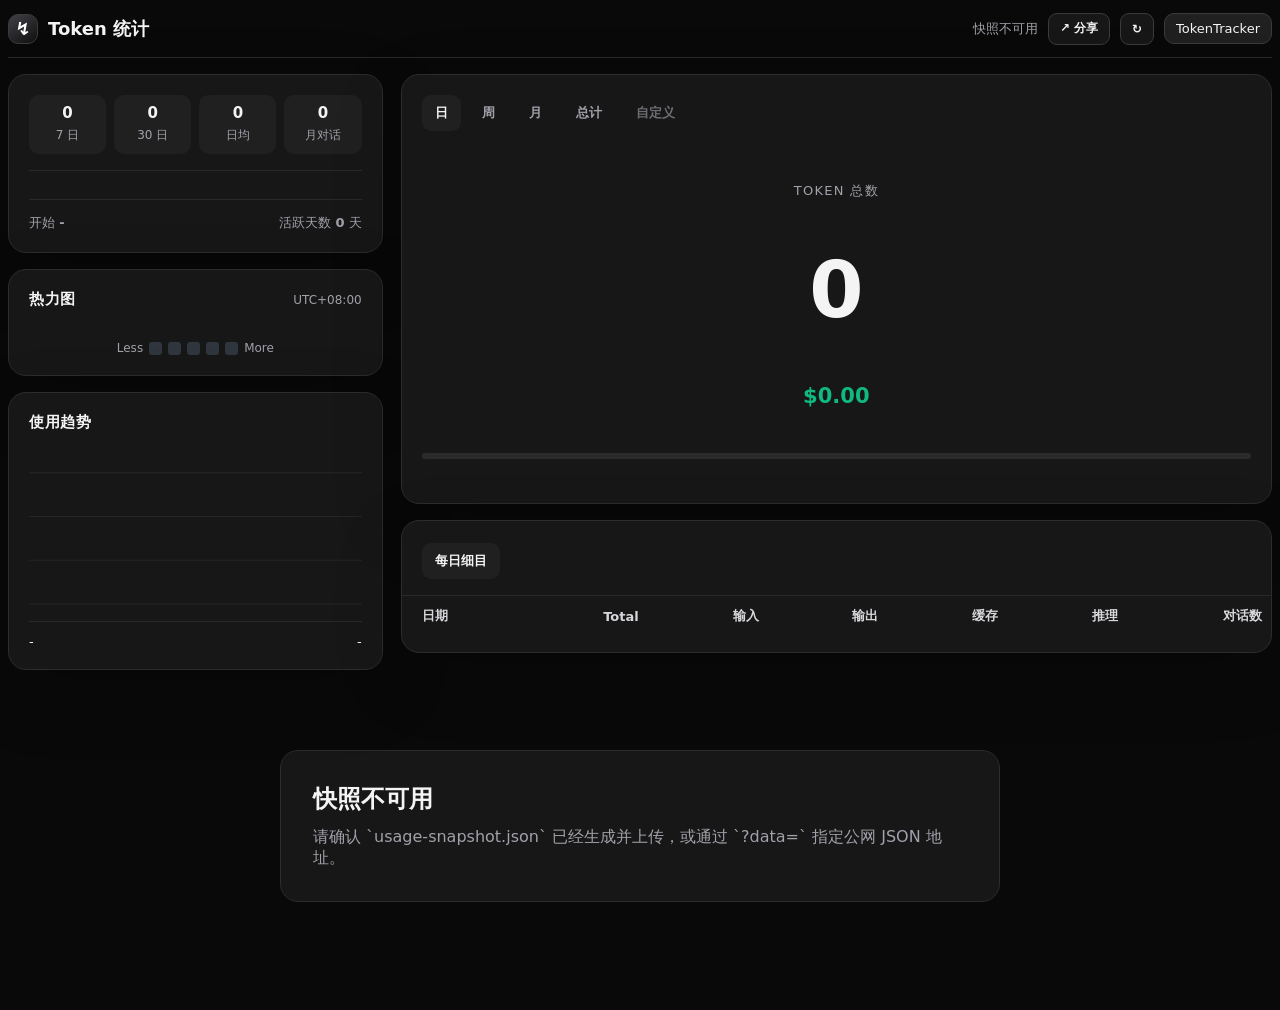
<file: public/token-usage/index.html>
<!doctype html>
<html lang="zh-CN">
  <head>
    <meta charset="UTF-8" />
    <meta name="viewport" content="width=device-width, initial-scale=1.0" />
    <title>Token 统计 · dong4j</title>
    <meta
      name="description"
      content="dong4j 的本地 AI 编程工具 TokenTracker 用量统计快照。"
    />
    <link rel="stylesheet" href="./token-usage.css" />
  </head>
  <body>
    <main class="tt-shell" data-state="loading">
      <header class="tt-header">
        <a class="tt-brand" href="/" aria-label="Back home">
          <span class="tt-brand-icon">↯</span>
          <span>Token 统计</span>
        </a>
        <div class="tt-header-meta">
          <span id="tt-updated-at">正在加载快照…</span>
          <button class="tt-icon-action" id="tt-share" type="button" aria-label="分享统计页面">
            ↗ 分享
          </button>
          <button class="tt-icon-action" id="tt-refresh" type="button" aria-label="刷新快照">
            ↻
          </button>
          <a class="tt-source-link" href="https://github.com/mm7894215/TokenTracker" target="_blank" rel="noreferrer">TokenTracker</a>
        </div>
      </header>

      <section class="tt-layout" aria-live="polite">
        <aside class="tt-side">
          <section class="tt-card tt-rank-card">
            <div class="tt-mini-stats">
              <div>
                <strong id="tt-last7">0</strong>
                <span>7 日</span>
              </div>
              <div>
                <strong id="tt-last30">0</strong>
                <span>30 日</span>
              </div>
              <div>
                <strong id="tt-average">0</strong>
                <span>日均</span>
              </div>
              <div>
                <strong id="tt-convs">0</strong>
                <span>月对话</span>
              </div>
            </div>
            <div class="tt-top-models" id="tt-top-models"></div>
            <div class="tt-card-foot">
              <span>开始 <b id="tt-started">-</b></span>
              <span>活跃天数 <b id="tt-active-days">0</b> 天</span>
            </div>
          </section>

          <section class="tt-card">
            <div class="tt-section-title">
              <h2>热力图</h2>
              <span id="tt-timezone">UTC+08:00</span>
            </div>
            <div id="tt-heatmap" class="tt-heatmap"></div>
            <div class="tt-legend">
              <span>Less</span>
              <i class="tt-level-0"></i>
              <i class="tt-level-1"></i>
              <i class="tt-level-2"></i>
              <i class="tt-level-3"></i>
              <i class="tt-level-4"></i>
              <span>More</span>
            </div>
          </section>

          <section class="tt-card">
            <div class="tt-section-title">
              <h2>使用趋势</h2>
            </div>
            <div id="tt-trend" class="tt-trend" aria-label="使用趋势"></div>
            <div class="tt-trend-axis">
              <span id="tt-trend-from">-</span>
              <span id="tt-trend-to">-</span>
            </div>
          </section>
        </aside>

        <section class="tt-main">
          <section class="tt-card tt-hero-card">
            <div class="tt-tabs" id="tt-tabs" role="tablist" aria-label="统计区间">
              <button type="button" class="is-active" data-period="day">日</button>
              <button type="button" data-period="week">周</button>
              <button type="button" data-period="month">月</button>
              <button type="button" data-period="total">总计</button>
              <button type="button" data-period="custom" disabled>自定义</button>
            </div>

            <div class="tt-hero-metric">
              <span>TOKEN 总数</span>
              <strong id="tt-total">0</strong>
              <em id="tt-cost">$0.00</em>
            </div>

            <div class="tt-source-bar" id="tt-source-bar"></div>
            <div class="tt-source-grid" id="tt-source-grid"></div>
          </section>

          <section class="tt-card tt-table-card">
            <div class="tt-table-tabs">
              <span>每日细目</span>
            </div>
            <div class="tt-table-wrap">
              <table>
                <thead>
                  <tr>
                    <th>日期</th>
                    <th>Total</th>
                    <th>输入</th>
                    <th>输出</th>
                    <th>缓存</th>
                    <th>推理</th>
                    <th>对话数</th>
                  </tr>
                </thead>
                <tbody id="tt-daily-rows"></tbody>
              </table>
            </div>
          </section>
        </section>
      </section>

      <section class="tt-error" id="tt-error" hidden>
        <h1>快照不可用</h1>
        <p>请确认 `usage-snapshot.json` 已经生成并上传，或通过 `?data=` 指定公网 JSON 地址。</p>
      </section>
    </main>

    <script src="./config.js"></script>
    <script src="./token-usage.js"></script>
  </body>
</html>
</file>
<file: public/token-usage/token-usage.css>
.tt-shell {
  --tt-bg: #090909;
  --tt-panel: #171717;
  --tt-panel-2: #202020;
  --tt-border: #2c2c2c;
  --tt-border-strong: #3b3b3b;
  --tt-text: #f4f4f5;
  --tt-muted: #a1a1aa;
  --tt-dim: #71717a;
  --tt-green: #10b981;
  --tt-purple: #8b5cf6;
  --tt-blue: #315adf;
  --tt-yellow: #f59e0b;
  --tt-radius: 18px;
  --tt-card-shadow: 0 22px 70px rgba(0, 0, 0, 0.18);
  --tt-divider: #292929;
  --tt-cell-empty: #30363d;
  --tt-grid-line: #252525;
  --tt-table-head: #d7d7dc;
  --tt-table-cell: #d4d4d8;
  --tt-table-row: transparent;
  --tt-brand-icon-bg: linear-gradient(145deg, #3f3f46, #111);
  --tt-bar-track: #2b2b2b;
  --tt-tooltip-bg: rgba(23, 23, 23, 0.98);
  position: relative;
  min-height: 100vh;
  padding: 0 8px 28px;
  background: var(--tt-bg);
  color: var(--tt-text);
  font-family:
    Inter, ui-sans-serif, system-ui, -apple-system, BlinkMacSystemFont, "Segoe UI",
    sans-serif;
}

html[data-theme="light"] .tt-shell,
body[data-theme="light"] .tt-shell {
  --tt-bg: transparent;
  --tt-panel: #ffffff;
  --tt-panel-2: #f3f4f6;
  --tt-border: #d8dee9;
  --tt-border-strong: #c7d0df;
  --tt-text: #1f2937;
  --tt-muted: #6b7280;
  --tt-dim: #9ca3af;
  --tt-card-shadow: 0 20px 54px rgba(15, 23, 42, 0.1);
  --tt-divider: #e5e7eb;
  --tt-cell-empty: #d8dee9;
  --tt-grid-line: #e7ebf1;
  --tt-table-head: #374151;
  --tt-table-cell: #1f2937;
  --tt-table-row: #ffffff;
  --tt-brand-icon-bg: linear-gradient(145deg, #3f3f46, #111);
  --tt-bar-track: #e5e7eb;
  --tt-tooltip-bg: rgba(255, 255, 255, 0.98);
}

.tt-shell,
.tt-shell * {
  box-sizing: border-box;
}

html:not([data-theme]) body {
  margin: 0;
  background: #090909;
}

.tt-header {
  height: 58px;
  display: flex;
  align-items: center;
  justify-content: space-between;
  border-bottom: 1px solid var(--tt-divider);
}

.tt-brand {
  color: var(--tt-text);
  display: inline-flex;
  gap: 10px;
  align-items: center;
  font-size: 18px;
  font-weight: 700;
  text-decoration: none;
}

.tt-brand-icon {
  width: 30px;
  height: 30px;
  display: inline-grid;
  place-items: center;
  border-radius: 10px;
  background: var(--tt-brand-icon-bg);
  border: 1px solid var(--tt-border-strong);
  color: #fff;
}

.tt-header-meta {
  display: flex;
  align-items: center;
  gap: 10px;
  color: var(--tt-muted);
  font-size: 13px;
}

.tt-source-link {
  color: var(--tt-text);
  text-decoration: none;
  border: 1px solid var(--tt-border-strong);
  border-radius: 10px;
  padding: 7px 11px;
  background: var(--tt-panel-2);
}

.tt-icon-action {
  height: 32px;
  border: 1px solid var(--tt-border-strong);
  border-radius: 9px;
  background: var(--tt-panel);
  color: var(--tt-text);
  font: inherit;
  font-size: 12px;
  font-weight: 700;
  padding: 0 11px;
  cursor: pointer;
}

.tt-icon-action:hover,
.tt-source-link:hover {
  border-color: var(--tt-green);
}

.tt-layout {
  display: grid;
  grid-template-columns: minmax(290px, 0.86fr) minmax(0, 2fr);
  gap: 18px;
  margin-top: 16px;
}

.tt-side,
.tt-main {
  min-width: 0;
  display: flex;
  flex-direction: column;
  gap: 16px;
}

.tt-card {
  border: 1px solid var(--tt-border);
  border-radius: var(--tt-radius);
  background: var(--tt-panel);
  padding: 20px;
  box-shadow: var(--tt-card-shadow);
}

.tt-mini-stats {
  display: grid;
  grid-template-columns: repeat(4, minmax(0, 1fr));
  gap: 8px;
  padding-bottom: 16px;
  border-bottom: 1px solid var(--tt-divider);
}

.tt-mini-stats div {
  min-width: 0;
  border-radius: 10px;
  background: var(--tt-panel-2);
  padding: 10px 8px;
  text-align: center;
}

.tt-mini-stats strong {
  display: block;
  font-size: 15px;
  line-height: 1.15;
}

.tt-mini-stats span {
  display: block;
  margin-top: 5px;
  color: var(--tt-muted);
  font-size: 12px;
}

.tt-top-models {
  padding: 14px 0;
}

.tt-model-row {
  display: grid;
  grid-template-columns: 24px minmax(0, 1fr) auto;
  align-items: center;
  gap: 9px;
  padding: 10px 0;
  border-bottom: 1px solid var(--tt-divider);
}

.tt-model-rank {
  width: 21px;
  height: 21px;
  display: inline-grid;
  place-items: center;
  border-radius: 999px;
  background: var(--tt-panel-2);
  color: var(--tt-muted);
  font-size: 11px;
  font-weight: 700;
}

.tt-model-row span:nth-child(2) {
  overflow: hidden;
  text-overflow: ellipsis;
  white-space: nowrap;
  color: var(--tt-text);
}

.tt-model-row strong {
  font-size: 13px;
}

.tt-card-foot {
  display: flex;
  justify-content: space-between;
  gap: 14px;
  padding-top: 14px;
  border-top: 1px solid var(--tt-divider);
  color: var(--tt-muted);
  font-size: 13px;
}

.tt-section-title {
  display: flex;
  justify-content: space-between;
  align-items: baseline;
  gap: 10px;
  margin-bottom: 14px;
}

.tt-section-title h2 {
  margin: 0;
  color: var(--tt-text);
  font-size: 15px;
  font-weight: 600;
  letter-spacing: 0.04em;
  text-transform: uppercase;
}

.tt-section-title span {
  color: var(--tt-muted);
  font-size: 12px;
}

.tt-heatmap {
  overflow-x: auto;
  padding-bottom: 4px;
}

.tt-heatmap-grid {
  display: grid;
  grid-auto-flow: column;
  grid-auto-columns: 13px;
  grid-template-rows: repeat(7, 13px);
  gap: 4px;
  min-width: max-content;
}

.tt-cell,
.tt-legend i {
  width: 13px;
  height: 13px;
  border-radius: 3px;
  background: var(--tt-cell-empty);
}

.tt-cell {
  border: 0;
  padding: 0;
}

.tt-level-0 {
  background: var(--tt-cell-empty);
}

.tt-level-1 {
  background: #065f46;
}

.tt-level-2 {
  background: #059669;
}

.tt-level-3 {
  background: #10b981;
}

.tt-level-4 {
  background: #34d399;
}

.tt-legend {
  display: flex;
  align-items: center;
  justify-content: center;
  gap: 6px;
  margin-top: 14px;
  color: var(--tt-muted);
  font-size: 12px;
}

.tt-heatmap-tooltip {
  position: absolute;
  z-index: 30;
  width: min(280px, calc(100vw - 36px));
  border: 1px solid var(--tt-border);
  border-radius: 14px;
  background: var(--tt-tooltip-bg);
  box-shadow: 0 20px 60px rgba(0, 0, 0, 0.28);
  padding: 16px;
  pointer-events: none;
}

.tt-tooltip-head {
  display: flex;
  align-items: center;
  justify-content: space-between;
  gap: 12px;
  color: var(--tt-muted);
  font-size: 13px;
}

.tt-tooltip-head strong {
  color: var(--tt-muted);
  font-size: 16px;
}

.tt-tooltip-head span {
  border: 1px solid rgba(16, 185, 129, 0.35);
  border-radius: 999px;
  background: rgba(16, 185, 129, 0.14);
  color: var(--tt-green);
  padding: 4px 10px;
  font-weight: 700;
}

.tt-tooltip-total {
  margin-top: 14px;
  padding-top: 14px;
  border-top: 1px solid var(--tt-divider);
  color: var(--tt-text);
  font-size: 28px;
  font-weight: 800;
  letter-spacing: 0;
}

.tt-tooltip-total span {
  color: var(--tt-muted);
  font-size: 14px;
  letter-spacing: 0.08em;
  text-transform: uppercase;
}

.tt-tooltip-models {
  margin-top: 14px;
  padding-top: 14px;
  border-top: 1px solid var(--tt-divider);
}

.tt-tooltip-models p {
  margin: 0 0 10px;
  color: var(--tt-muted);
  font-size: 13px;
  font-weight: 800;
  letter-spacing: 0.12em;
}

.tt-tooltip-model + .tt-tooltip-model {
  margin-top: 10px;
}

.tt-tooltip-model div {
  display: grid;
  grid-template-columns: minmax(0, 1fr) auto auto;
  gap: 10px;
  align-items: baseline;
}

.tt-tooltip-model span {
  overflow: hidden;
  color: var(--tt-text);
  font-size: 14px;
  font-weight: 700;
  text-overflow: ellipsis;
  white-space: nowrap;
}

.tt-tooltip-model strong {
  color: var(--tt-text);
  font-size: 13px;
}

.tt-tooltip-model em {
  color: var(--tt-muted);
  font-size: 12px;
  font-style: normal;
}

.tt-tooltip-model i {
  display: block;
  height: 4px;
  margin-top: 6px;
  border-radius: 999px;
  background: var(--tt-green);
}

.tt-trend {
  height: 176px;
  display: flex;
  align-items: end;
  gap: 7px;
  border-bottom: 1px solid var(--tt-divider);
  background:
    linear-gradient(var(--tt-grid-line) 1px, transparent 1px) 0 20% / 100% 25%,
    transparent;
  padding: 0 0 12px;
}

.tt-bar {
  flex: 1;
  min-width: 4px;
  border-radius: 5px 5px 0 0;
  background: linear-gradient(180deg, #2dd4bf, var(--tt-green));
}

.tt-trend-axis {
  display: flex;
  justify-content: space-between;
  color: var(--tt-text);
  font-size: 13px;
  margin-top: 12px;
}

.tt-hero-card {
  min-height: 430px;
  display: flex;
  flex-direction: column;
}

.tt-tabs,
.tt-table-tabs {
  display: flex;
  align-items: center;
  gap: 8px;
}

.tt-tabs button,
.tt-table-tabs span {
  border: 0;
  border-radius: 9px;
  background: transparent;
  color: var(--tt-muted);
  font: inherit;
  font-size: 13px;
  font-weight: 700;
  padding: 9px 13px;
  text-transform: none;
  cursor: pointer;
}

.tt-tabs button.is-active,
.tt-table-tabs span {
  background: var(--tt-panel-2);
  color: var(--tt-text);
}

.tt-tabs button:disabled {
  cursor: not-allowed;
  opacity: 0.62;
}

.tt-hero-metric {
  flex: 1;
  display: grid;
  place-items: center;
  text-align: center;
  padding: 34px 0 28px;
}

.tt-hero-metric span {
  display: block;
  color: var(--tt-muted);
  font-size: 13px;
  letter-spacing: 0.1em;
  text-transform: uppercase;
}

.tt-hero-metric strong {
  display: block;
  margin-top: 18px;
  font-size: clamp(48px, 6.2vw, 78px);
  line-height: 0.95;
  letter-spacing: 0;
}

.tt-hero-metric em {
  display: block;
  margin-top: 22px;
  color: var(--tt-green);
  font-size: 21px;
  font-style: normal;
  font-weight: 800;
}

.tt-source-bar {
  display: flex;
  height: 6px;
  overflow: hidden;
  border-radius: 999px;
  background: var(--tt-bar-track);
}

.tt-source-bar span {
  min-width: 3px;
}

.tt-source-grid {
  display: grid;
  grid-template-columns: repeat(5, minmax(0, 1fr));
  gap: 10px;
  margin-top: 24px;
}

.tt-source-card {
  border: 1px solid var(--tt-border-strong);
  border-radius: 10px;
  padding: 14px;
  min-height: 96px;
}

.tt-source-name {
  display: flex;
  align-items: center;
  gap: 8px;
  color: var(--tt-text);
  font-size: 15px;
  font-weight: 800;
  text-transform: uppercase;
}

.tt-source-name i {
  width: 16px;
  height: 16px;
  display: inline-grid;
  place-items: center;
  border-radius: 5px;
  background: var(--tt-panel-2);
  color: var(--tt-green);
  font-size: 10px;
  font-style: normal;
}

.tt-source-share {
  display: block;
  margin-top: 10px;
  font-size: 21px;
  font-weight: 800;
}

.tt-source-models {
  color: var(--tt-muted);
  font-size: 13px;
}

.tt-table-card {
  padding: 6px 0 16px;
}

.tt-table-tabs {
  padding: 16px 20px;
}

.tt-table-wrap {
  overflow-x: auto;
}

.tt-shell .tt-table-wrap table {
  width: 100%;
  border-collapse: collapse;
  min-width: 880px;
  margin: 0;
  overflow: visible;
}

.tt-shell .tt-table-wrap th,
.tt-shell .tt-table-wrap td {
  padding: 11px 20px;
  border: 0;
  border-top: 1px solid var(--tt-divider) !important;
  background: var(--tt-table-row) !important;
  text-align: right;
  color: var(--tt-table-cell) !important;
  font-variant-numeric: tabular-nums;
}

.tt-shell .tt-table-wrap th:first-child,
.tt-shell .tt-table-wrap td:first-child {
  text-align: left;
}

.tt-shell .tt-table-wrap th {
  color: var(--tt-table-head) !important;
  font-size: 13px;
  font-weight: 700;
}

.tt-shell .tt-table-wrap td {
  font-size: 16px;
}

.tt-error {
  max-width: 720px;
  margin: 80px auto;
  border: 1px solid var(--tt-border);
  border-radius: var(--tt-radius);
  background: var(--tt-panel);
  padding: 32px;
}

.tt-error h1 {
  margin: 0 0 12px;
}

.tt-error p {
  margin: 0;
  color: var(--tt-muted);
}

@media (max-width: 1180px) {
  .tt-layout {
    grid-template-columns: 1fr;
  }

  .tt-side {
    order: 2;
  }

  .tt-main {
    order: 1;
  }
}

@media (max-width: 760px) {
  .tt-shell {
    padding: 0 14px 24px;
  }

  .tt-header {
    height: auto;
    align-items: flex-start;
    flex-direction: column;
    gap: 12px;
    padding: 18px 0;
  }

  .tt-header-meta {
    align-items: flex-start;
    flex-direction: column;
    gap: 8px;
  }

  .tt-card {
    padding: 18px;
  }

  .tt-mini-stats,
  .tt-source-grid {
    grid-template-columns: repeat(2, minmax(0, 1fr));
  }

  .tt-hero-card {
    min-height: 420px;
  }

  .tt-tabs {
    overflow-x: auto;
  }

  .tt-hero-metric strong {
    font-size: 46px;
  }

  .tt-shell .tt-table-wrap td {
    font-size: 15px;
  }
}
</file>
